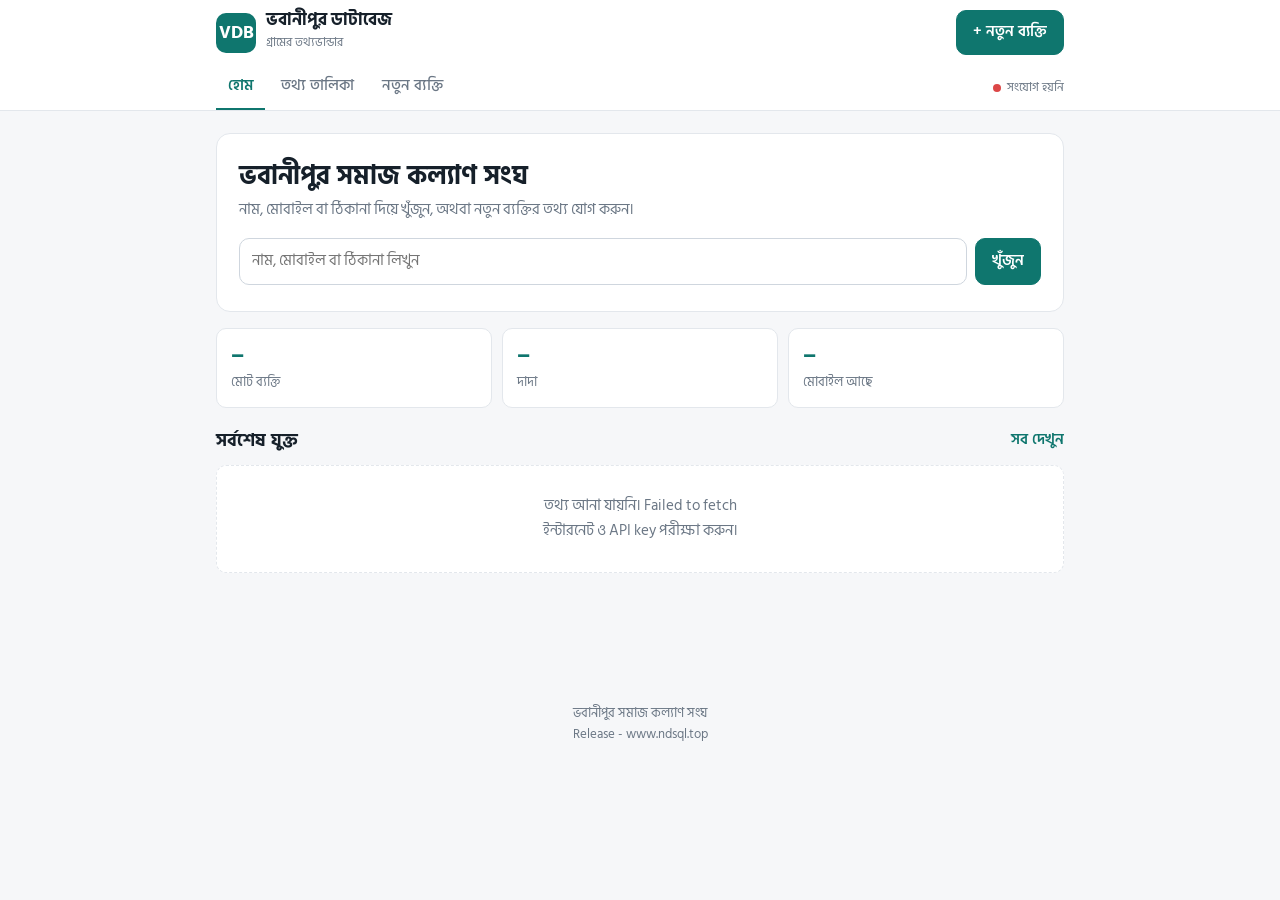
<file: index.html>
<!doctype html>
<html lang="bn">
<head>
<meta charset="utf-8">
<meta name="viewport" content="width=device-width, initial-scale=1">
<meta name="theme-color" content="#ffffff">
<title>ভবানীপুর ডাটাবেজ</title>
<link rel="shortcut icon" href="logo.png" type="image/x-icon">
<link rel="preconnect" href="https://fonts.googleapis.com"><link rel="preconnect" href="https://fonts.gstatic.com" crossorigin>
<link rel="stylesheet" href="https://fonts.googleapis.com/css2?family=Hind+Siliguri:wght@400;500;600;700&display=swap">
<link rel="stylesheet" href="style.css">
</head>
<body data-page="home">
<main>
  <section class="hero">
    <h2>ভবানীপুর সমাজ কল্যাণ সংঘ</h2>
    <p>নাম, মোবাইল বা ঠিকানা দিয়ে খুঁজুন, অথবা নতুন ব্যক্তির তথ্য যোগ করুন।</p>
    <form class="search" action="people.html">
      <input name="q" type="search" placeholder="নাম, মোবাইল বা ঠিকানা লিখুন" autocomplete="off" aria-label="খুঁজুন">
      <button class="btn primary" type="submit">খুঁজুন</button>
    </form>
  </section>
  <div class="stats">
    <div class="stat"><b id="sTotal">–</b><span>মোট ব্যক্তি</span></div>
    <div class="stat"><b id="sRoots">–</b><span>দাদা</span></div>
    <div class="stat"><b id="sMobile">–</b><span>মোবাইল আছে</span></div>
  </div>
  <div class="head"><h2>সর্বশেষ যুক্ত</h2><a href="people.html">সব দেখুন</a></div>
  <div class="list" id="recent"><div class="loading">তথ্য লোড হচ্ছে…</div></div>
</main>
<script src="app.js"></script>
</body>
</html>
</file>
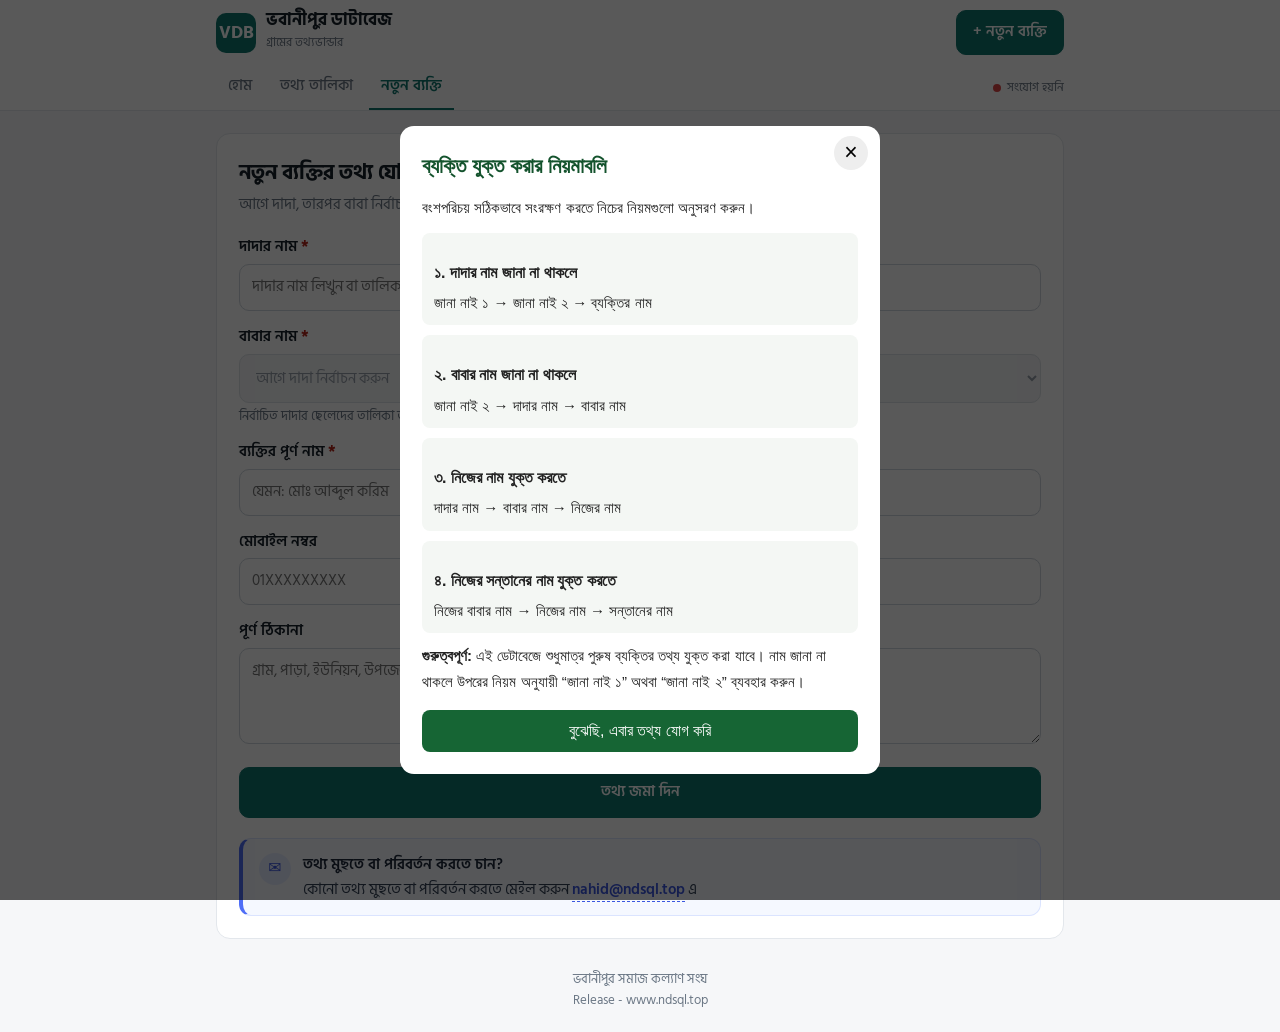
<file: add.html>
<!doctype html>
<html lang="bn">
<head>
<meta charset="utf-8">
<meta name="viewport" content="width=device-width, initial-scale=1">
<meta name="theme-color" content="#ffffff">
<title>নতুন ব্যক্তি · ভবানীপুর ডাটাবেজ</title>
<link rel="shortcut icon" href="logo.png" type="image/x-icon">
<link rel="preconnect" href="https://fonts.googleapis.com"><link rel="preconnect" href="https://fonts.gstatic.com" crossorigin>
<link rel="stylesheet" href="https://fonts.googleapis.com/css2?family=Hind+Siliguri:wght@400;500;600;700&display=swap">
<link rel="stylesheet" href="style.css">
<style>
  .help-note{
    display:flex;gap:12px;align-items:flex-start;
    margin-top:20px;padding:14px 16px;
    background:#f5f8ff;border:1px solid #dbe4ff;border-left:4px solid #4f6ef7;
    border-radius:12px;color:#334155;font-size:14.5px;line-height:1.6;
  }
  .help-note .ic{
    flex:none;width:32px;height:32px;border-radius:50%;
    display:grid;place-items:center;
    background:#e3eaff;color:#3b57e0;font-size:16px;
  }
  .help-note b{display:block;color:#1e293b;font-weight:600;margin-bottom:2px}
  .help-note a{
    color:#3b57e0;font-weight:600;text-decoration:none;
    border-bottom:1px dashed currentColor;word-break:break-all;
  }
  .help-note a:hover{color:#2540c4}
</style>
</head>
<body data-page="add">
<main>
  <section class="panel">
    <h2>নতুন ব্যক্তির তথ্য যোগ করুন</h2>
    <p>আগে দাদা, তারপর বাবা নির্বাচন করে তথ্য দিন।</p>
    <form id="personForm">
      <div class="field"><label for="grandfatherSelect">দাদার নাম <b>*</b></label><select id="grandfatherSelect" required><option value="">দাদার নাম নির্বাচন করুন</option></select></div>
      <div class="field"><label for="fatherSelect">বাবার নাম <b>*</b></label><select id="fatherSelect" required disabled><option value="">আগে দাদা নির্বাচন করুন</option></select><small>নির্বাচিত দাদার ছেলেদের তালিকা আসবে।</small></div>
      <div class="field"><label for="personName">ব্যক্তির পূর্ণ নাম <b>*</b></label><input id="personName" required maxlength="200" placeholder="যেমন: মোঃ আব্দুল করিম"></div>
      <div class="row">
        <div class="field"><label for="mobile">মোবাইল নম্বর</label><input id="mobile" inputmode="numeric" maxlength="20" placeholder="01XXXXXXXXX"></div>
        <div class="field"><label for="title">পরিচিতি / পেশা</label><input id="title" maxlength="200" placeholder="যেমন: কৃষক, ব্যবসায়ী"></div>
      </div>
      <div class="field"><label for="address">পূর্ণ ঠিকানা</label><textarea id="address" rows="3" maxlength="500" placeholder="গ্রাম, পাড়া, ইউনিয়ন, উপজেলা"></textarea></div>
      <button class="btn primary" type="submit" id="submitBtn">তথ্য জমা দিন</button>
      <div class="msg" id="formResponse" role="status" hidden></div>
    </form>

    <div class="help-note">
      <span class="ic" aria-hidden="true">✉</span>
      <div>
        <b>তথ্য মুছতে বা পরিবর্তন করতে চান?</b>
        কোনো তথ্য মুছতে বা পরিবর্তন করতে মেইল করুন
        <a href="mailto:nahid@ndsql.top">nahid@ndsql.top</a> এ
      </div>
    </div>
  </section>
</main>
<script src="app.js"></script>

<style>
  .rules-popup-overlay {
    position: fixed;
    inset: 0;
    background: rgba(0, 0, 0, 0.65);
    display: none;
    align-items: center;
    justify-content: center;
    padding: 16px;
    z-index: 99999;
  }

  .rules-popup {
    background: #fff;
    color: #222;
    width: 100%;
    max-width: 480px;
    max-height: 85vh;
    overflow-y: auto;
    border-radius: 14px;
    padding: 22px;
    position: relative;
    font-family: sans-serif;
    line-height: 1.7;
    box-sizing: border-box;
  }

  .rules-popup h2 {
    margin: 0 35px 12px 0;
    font-size: 21px;
    color: #14532d;
  }

  .rules-popup h3 {
    font-size: 16px;
    margin-bottom: 4px;
  }

  .rules-popup p {
    margin: 5px 0 12px;
  }

  .rules-popup .rule {
    background: #f4f7f4;
    border-radius: 8px;
    padding: 10px 12px;
    margin: 10px 0;
    overflow-wrap: anywhere;
  }

  .rules-popup .close-btn {
    position: absolute;
    top: 10px;
    right: 12px;
    border: none;
    background: #eee;
    border-radius: 50%;
    width: 34px;
    height: 34px;
    font-size: 23px;
    cursor: pointer;
  }

  .rules-popup .confirm-btn {
    display: block;
    width: 100%;
    padding: 12px;
    border: none;
    border-radius: 8px;
    background: #166534;
    color: white;
    font-size: 16px;
    cursor: pointer;
    margin-top: 16px;
  }
</style>

<div class="rules-popup-overlay" id="rulesPopup">
  <div class="rules-popup" role="dialog"
       aria-modal="true" aria-labelledby="rulesTitle">

    <button class="close-btn" id="closeRules"
            aria-label="বন্ধ করুন">&times;</button>

    <h2 id="rulesTitle">ব্যক্তি যুক্ত করার নিয়মাবলি</h2>

    <p>
      বংশপরিচয় সঠিকভাবে সংরক্ষণ করতে নিচের নিয়মগুলো অনুসরণ করুন।
    </p>

    <div class="rule">
      <h3>১. দাদার নাম জানা না থাকলে</h3>
      জানা নাই ১ → জানা নাই ২ → ব্যক্তির নাম
    </div>

    <div class="rule">
      <h3>২. বাবার নাম জানা না থাকলে</h3>
      জানা নাই ২ → দাদার নাম → বাবার নাম
    </div>

    <div class="rule">
      <h3>৩. নিজের নাম যুক্ত করতে</h3>
      দাদার নাম → বাবার নাম → নিজের নাম
    </div>

    <div class="rule">
      <h3>৪. নিজের সন্তানের নাম যুক্ত করতে</h3>
      নিজের বাবার নাম → নিজের নাম → সন্তানের নাম
    </div>

    <p>
      <strong>গুরুত্বপূর্ণ:</strong>
      এই ডেটাবেজে শুধুমাত্র পুরুষ ব্যক্তির তথ্য যুক্ত করা যাবে।
      নাম জানা না থাকলে উপরের নিয়ম অনুযায়ী
      “জানা নাই ১” অথবা “জানা নাই ২” ব্যবহার করুন।
    </p>

    <button class="confirm-btn" id="confirmRules">
      বুঝেছি, এবার তথ্য যোগ করি
    </button>
  </div>
</div>

<script>
  const rulesPopup = document.getElementById("rulesPopup");

  // পেজ খুললেই Popup দেখাবে
  rulesPopup.style.display = "flex";

  function closeRulesPopup() {
    rulesPopup.style.display = "none";
  }

  document.getElementById("closeRules")
    .addEventListener("click", closeRulesPopup);

  document.getElementById("confirmRules")
    .addEventListener("click", closeRulesPopup);

  rulesPopup.addEventListener("click", function (event) {
    if (event.target === rulesPopup) {
      closeRulesPopup();
    }
  });
</script>

</body>
</html>
</file>
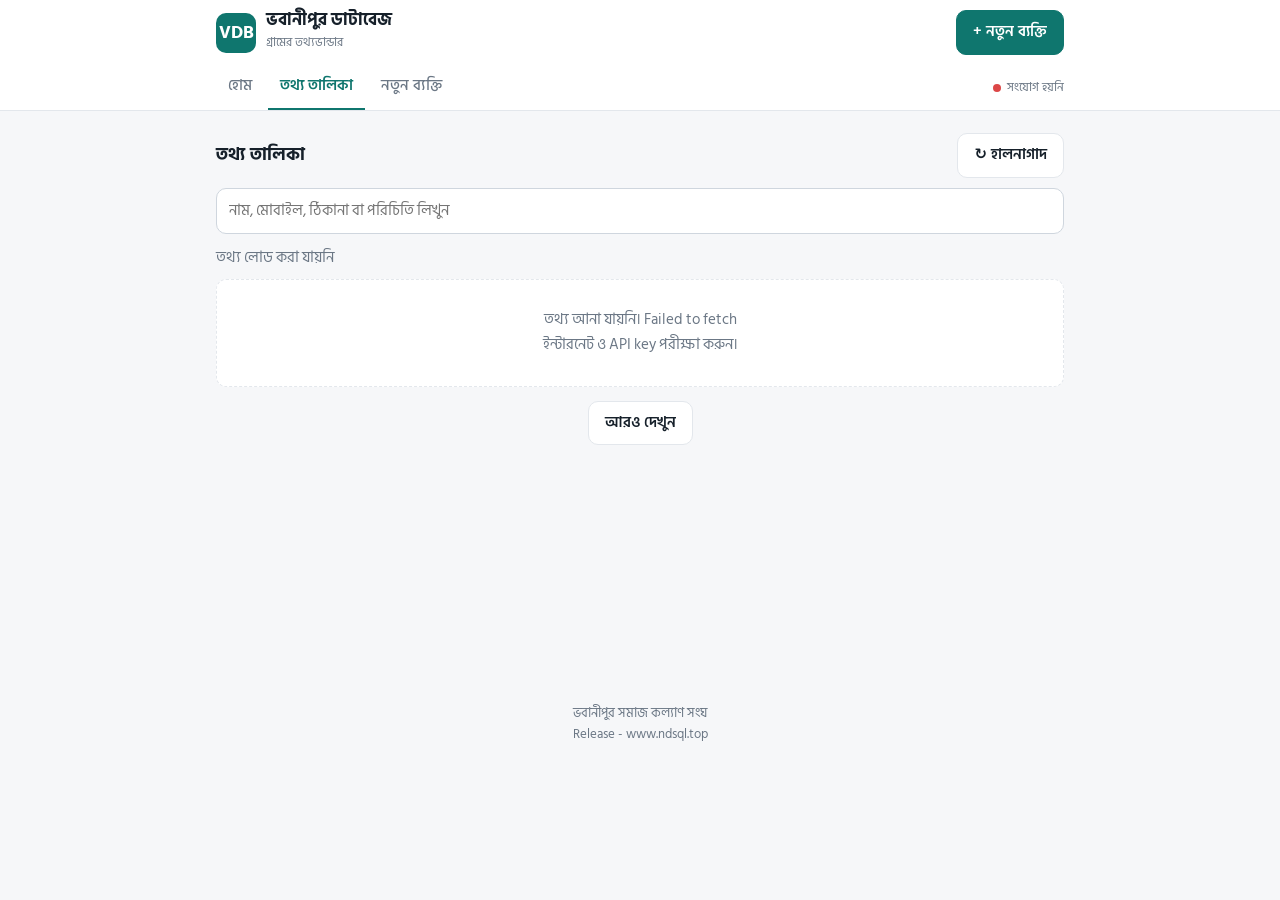
<file: people.html>
<!doctype html>
<html lang="bn">
<head>
<meta charset="utf-8">
<meta name="viewport" content="width=device-width, initial-scale=1">
<meta name="theme-color" content="#ffffff">
<title>তথ্য তালিকা · ভবানীপুর ডাটাবেজ</title>
<link rel="shortcut icon" href="logo.png" type="image/x-icon">
<link rel="preconnect" href="https://fonts.googleapis.com"><link rel="preconnect" href="https://fonts.gstatic.com" crossorigin>
<link rel="stylesheet" href="https://fonts.googleapis.com/css2?family=Hind+Siliguri:wght@400;500;600;700&display=swap">
<link rel="stylesheet" href="style.css">
</head>
<body data-page="people">
<main>
  <div class="head" style="margin-top:0"><h2>তথ্য তালিকা</h2><button class="btn" id="refreshBtn" type="button">↻ হালনাগাদ</button></div>
  <input id="searchInput" type="search" placeholder="নাম, মোবাইল, ঠিকানা বা পরিচিতি লিখুন" autocomplete="off" aria-label="খুঁজুন">
  <div class="count"><span id="resultCount">তথ্য আনা হচ্ছে…</span></div>
  <div class="list" id="peopleList"><div class="loading">তথ্য লোড হচ্ছে…</div></div>
  <button class="btn more" id="moreBtn" type="button" hidden>আরও দেখুন</button>
</main>
<script src="app.js"></script>
</body>
</html>
</file>
<file: style.css>
:root{--bg:#f6f7f9;--card:#fff;--ink:#16202a;--mute:#6b7785;--line:#e3e7ec;--pri:#0f766e;--pri-d:#0b5c56;--soft:#e8f4f2;--err:#b42318;--r:10px}
*{box-sizing:border-box}
body{margin:0;background:var(--bg);color:var(--ink);font:15px/1.65 "Hind Siliguri","Noto Sans Bengali",system-ui,sans-serif;-webkit-font-smoothing:antialiased}
a{color:inherit;text-decoration:none}
:focus-visible{outline:2px solid var(--pri);outline-offset:2px}
.top{background:var(--card);border-bottom:1px solid var(--line);position:sticky;top:0;z-index:5}
.bar{max-width:880px;margin:auto;padding:10px 16px;display:flex;align-items:center;gap:12px}
.brand{display:flex;align-items:center;gap:10px;min-width:0}
.brand b{display:block;font-size:17px;line-height:1.2}
.brand small{color:var(--mute);font-size:12px}
.mark{width:40px;height:40px;flex:none;display:grid;place-items:center;border-radius:var(--r);background:var(--pri);color:#fff;font-weight:700;font-size:18px}
.bar .btn{margin-left:auto}
.tabs{max-width:880px;margin:auto;padding:0 16px;display:flex;gap:4px;align-items:center;overflow-x:auto}
.tabs a{padding:9px 12px;color:var(--mute);font-weight:500;border-bottom:2px solid transparent;white-space:nowrap}
.tabs a.on{color:var(--pri);border-color:var(--pri);font-weight:600}
.conn{margin-left:auto;font-size:12px;color:var(--mute);display:flex;align-items:center;gap:6px;white-space:nowrap}
.conn i{width:8px;height:8px;border-radius:50%;background:#e3a008}
.conn.ok i{background:#18a66c}.conn.bad i{background:#dc4747}
main{max-width:880px;margin:22px auto;padding:0 16px;min-height:60vh}
.btn{display:inline-flex;align-items:center;justify-content:center;gap:6px;border:1px solid var(--line);background:var(--card);color:var(--ink);border-radius:var(--r);padding:9px 16px;font:inherit;font-weight:600;cursor:pointer}
.btn:hover{background:var(--soft)}
.btn.primary{background:var(--pri);border-color:var(--pri);color:#fff}
.btn.primary:hover{background:var(--pri-d)}
.btn:disabled{opacity:.6;cursor:wait}
.hero{background:var(--card);border:1px solid var(--line);border-radius:14px;padding:26px 22px;margin-bottom:16px}
.hero h2{margin:0 0 4px;font-size:26px;line-height:1.3}
.hero p{margin:0 0 16px;color:var(--mute)}
.search{display:flex;gap:8px}
.search input{flex:1;min-width:0}
input,select,textarea{width:100%;font:inherit;color:var(--ink);background:#fff;border:1px solid #cfd6de;border-radius:var(--r);padding:10px 12px}
input:focus,select:focus,textarea:focus{outline:none;border-color:var(--pri);box-shadow:0 0 0 3px #0f766e22}
select:disabled{background:#f0f2f5;color:var(--mute)}
.stats{display:grid;grid-template-columns:repeat(3,1fr);gap:10px;margin-bottom:16px}
.stat{background:var(--card);border:1px solid var(--line);border-radius:var(--r);padding:12px 14px}
.stat b{display:block;font-size:24px;line-height:1.2;color:var(--pri)}
.stat span{color:var(--mute);font-size:13px}
.head{display:flex;align-items:center;justify-content:space-between;gap:10px;margin:18px 0 10px}
.head h2{margin:0;font-size:18px}
.head a{color:var(--pri);font-weight:600}
.list{display:grid;gap:10px}
.card{display:flex;gap:12px;background:var(--card);border:1px solid var(--line);border-radius:var(--r);padding:14px}
.av{width:42px;height:42px;flex:none;border-radius:50%;background:var(--soft);color:var(--pri);display:grid;place-items:center;font-weight:700;font-size:17px}
.card h3{margin:0;font-size:16px;line-height:1.35}
.sub{margin:0;color:var(--mute);font-size:13px}
.line{margin:6px 0 4px;font-size:13px;color:var(--mute);display:flex;flex-wrap:wrap;gap:2px 7px;align-items:center}
.line b{color:var(--pri);font-weight:600}
.line i{font-style:normal;color:#b3bcc7}
.meta{display:flex;flex-wrap:wrap;gap:2px 14px;font-size:13px;color:var(--mute)}
.panel{background:var(--card);border:1px solid var(--line);border-radius:14px;padding:22px}
.panel h2{margin:0 0 2px;font-size:21px}
.panel>p{margin:0 0 18px;color:var(--mute)}
.field{margin-bottom:14px}
.field label{display:block;font-weight:600;margin-bottom:4px}
.field label b{color:var(--err)}
.field small{display:block;color:var(--mute);margin-top:3px;font-size:12.5px}
.row{display:grid;grid-template-columns:1fr 1fr;gap:12px}
.panel .btn.primary{width:100%;padding:12px}
.msg{margin-top:14px;padding:12px 14px;border-radius:var(--r);font-size:14px}
.msg.ok{background:#e8f6ee;color:#146c43}.msg.err{background:#fdecea;color:var(--err)}
.msg a{font-weight:700;text-decoration:underline}
.empty,.loading{padding:28px 14px;text-align:center;color:var(--mute);background:var(--card);border:1px dashed var(--line);border-radius:var(--r)}
.count{color:var(--mute);margin:12px 0 8px;display:flex;justify-content:space-between;align-items:center}
.more{display:block;margin:14px auto 0}
.toast{position:fixed;left:50%;bottom:22px;transform:translate(-50%,20px);background:var(--ink);color:#fff;padding:10px 16px;border-radius:var(--r);opacity:0;pointer-events:none;transition:.2s;z-index:9}
.toast.show{opacity:1;transform:translate(-50%,0)}
footer{max-width:880px;margin:30px auto 20px;padding:0 16px;color:var(--mute);font-size:13px;text-align:center}
@media(max-width:560px){.row{grid-template-columns:1fr}.hero h2{font-size:22px}.brand small{display:none}.bar .btn{padding:8px 12px;font-size:14px}}
@media(prefers-reduced-motion:reduce){.toast{transition:none}}
</file>
